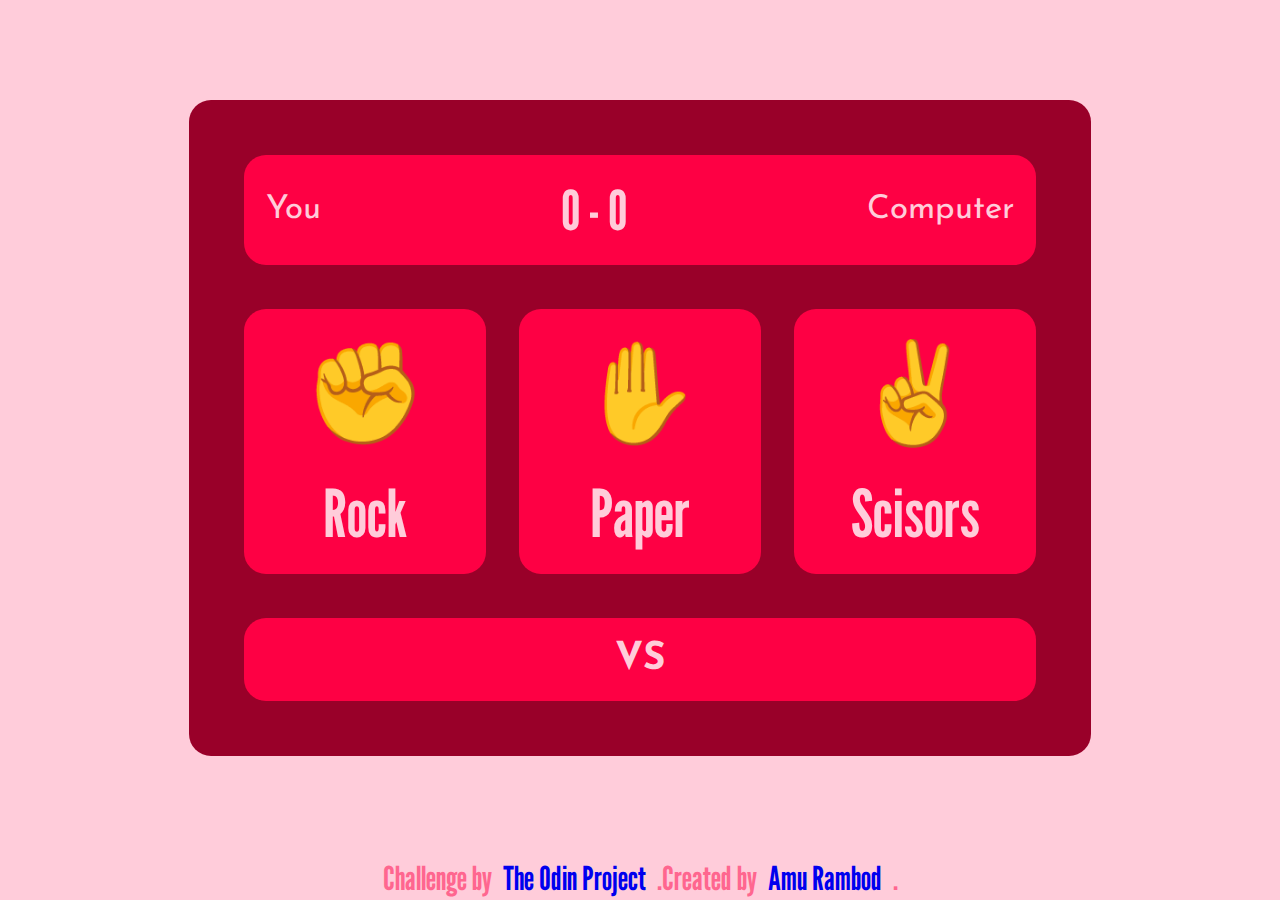
<file: index.html>
<!DOCTYPE html>
<html lang="en">
<head>
    <meta charset="UTF-8">
    <meta http-equiv="X-UA-Compatible" content="IE=edge">
    <meta name="viewport" content="width=device-width, initial-scale=1.0">
    <!-- style.css -->
    <link rel="stylesheet" href="style.css">

    <!-- Font -->
    <style>
        @import url('https://fonts.googleapis.com/css2?family=Josefin+Sans:wght@400;700&family=League+Gothic&display=swap');
    </style>

    <title>Rock✊ Paper✋ Scisors✌</title>
</head>
<body>
    <!-- real body -->
    <div class="body">
        <!-- main container -->
        <div class="main-container">
    
            <!-- score board -->
            <div class="score-board">
                <span>You</span>
                <!-- scores -->
                <div class="score">
                    <span id="player-score"></span>
                      -  
                    <span id="computer-score"></span>
                </div>
                <span>Computer</span>
            </div>
    
            <!-- three buttons => rock paper scisors -->
            <div class="three-buttons">
                <div class="move-button" id="rock"><span class="emoji">&#x270A</span>Rock</div>
                <div class="move-button" id="paper"><span class="emoji">&#x270B</span>Paper</div>
                <div class="move-button" id="scisors"><span class="emoji">&#x270C</span>Scisors</div>
            </div>
    
            <!-- arena => area that shows player and computers move -->
            <div class="arena">
                <span id="player-move"></span>
                VS
                <span id="computer-move"></span>
            </div>
    
            <!-- outcome => you WIN - you LOSE - DRAW -->
        </div>
    </div>

    <!-- footer -->
    <footer>Challenge by <a href="https://www.theodinproject.com/" target="_blank"> The Odin Project</a> .Created by <a href="https://github.com/AmuRambod" target="_blank"> Amu Rambod</a>.</footer>

</body>

<!-- script.js -->
<script src="script.js"></script>

</html>
</file>
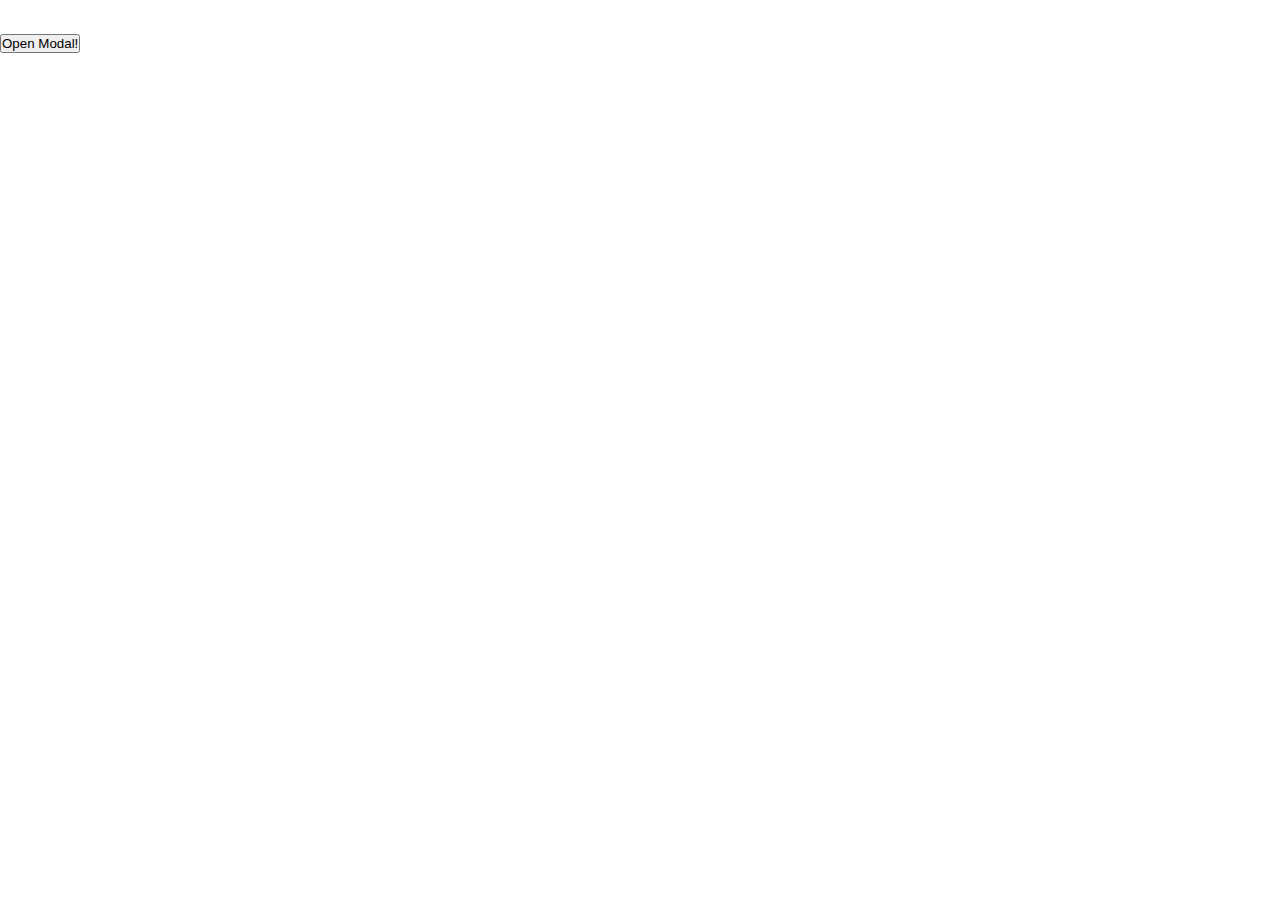
<file: ModalPractice/modal.html>
<!DOCTYPE html>
<html lang="en">
<head>
  <meta charset="UTF-8">
  <meta http-equiv="X-UA-Compatible" content="IE=edge">
  <meta name="viewport" content="width=device-width, initial-scale=1.0">
  <link rel="stylesheet" href="modalStyle.css">
  <title>modal</title>
</head>
<body>
  <button data-modal-target="#modal" class="open-modal">Open Modal!</button>
  <div class="modal" id="modal">
    <div class="close-button"><span data-modal-close-button>&times;</span></div>
    <div class="modal-result">
        YOU WON! (emoji)
    </div>
    <div class="final-score">
        you 5 - 4 computer
    </div>
  </div>
  <div id="overlay"></div>
  <script src="modalScript.js"></script>
</body>
</html>
</file>
<file: style.css>
:root{
  --light-pink: #ffccda;
  --normal-pink: #ff668f;
  --bright-red: #fe0044;
  --dark-red: #990029;
  --very-dark-red: #33000e;
  font-size: clamp(4.5px,0.9vw,11px);
}

html,
body {
  padding: 0;
  margin: 0;
  height: 100%;
}

body {
  display: grid;
  grid-template: 95% 5% / 100%;
  background-color: var(--light-pink);
  color: var(--light-pink);
  font-family: "League Gothic", sans-serif;
}

.body{
  display: flex;
  justify-content: center;
  align-items: center;
}

.main-container {
  background-color: var(--dark-red);
  border-radius: 2rem;
  padding: 5rem;
  display: flex;
  flex-direction: column;
  justify-content: space-between;
  gap: 4rem;
}

.score-board {
  display: flex;
  justify-content: space-between;
  background-color: var(--bright-red);
  padding: 2rem;
  border-radius: 2rem;
  font-size: 3rem;
  align-items: center;
  font-family: "Josefin Sans", sans-serif;
  user-select: none;
}

.score {
  font-size: 5rem;
  font-family: "League Gothic", sans-serif;
}

.three-buttons {
  display: flex;
  justify-content: space-between;
  gap: 3rem;
}

.move-button {
  display: flex;
  flex-direction: column;
  text-align: center;
  font-size: 6rem;
  background-color: var(--bright-red);
  border-radius: 2rem;
  gap: 2rem;
  padding: 2rem;
  flex: 1;
  width: 18rem;
  transition: background-color 0.1s , transform 0.3s , box-Shadow 0.3s;
  cursor: pointer;
  user-select: none;
}

.move-button:hover{
  transform: scale(1.1);
  box-shadow: 0 0 2rem 0.5rem var(--light-pink);
}

.move-button:active{
  background-color: var(--normal-pink);
}

.emoji {
  font-size: 9rem;
}

.arena {
  background-color: var(--bright-red);
  border-radius: 2rem;
  padding: 2rem;
  text-align: center;
  display: flex;
  justify-content: space-around;
  align-items: center;
  font-family: "Josefin Sans", sans-serif;
  font-size: 3.5rem;
  font-weight: 700;
  user-select: none;
}

#player-move,
#computer-move {
  font-size: 5.5rem;
}

.outcome {
  background-color: var(--bright-red);
  border-radius: 2rem;
  padding: 2rem;
  text-align: center;
  font-size: 4rem;
  user-select: none;
}

/* footer */

footer{
  display: flex;
  align-items: center;
  justify-content: center;
  color: var(--normal-pink);
  font-size: 3rem;
  user-select: none;
  white-space: nowrap;
}

footer a {
  text-decoration: none;
  margin:auto 1rem;
  transition: transform 0.3s;
}

footer a:hover{
  transform: scale(1.2);
}

/* modal */

.modal{
  position: fixed;
  top: 50%;
  left: 50%;
  transform: translate(-50% , -50%) scale(0);
  transition: 200ms ease-in-out;
  border-radius: 2rem;
  z-index: 10;
  background-color: var(--normal-pink);
  color: var(--light-pink);
  padding: 2.5rem;
  /* width: 70rem;  temp */
  user-select: none;
}

.modal.active{
  transform: translate(-50% , -50%) scale(1);
}

.modal-header{
  display: flex;
  font-size: 6rem;
  justify-content: center;
  gap: 2rem;
  align-items: center;
  margin-bottom: 5rem;
}

.modal-result-emoji{
  font-size: 0.5em;
  text-shadow:0.5rem 0.5rem 0.5rem var(--very-dark-red);
}

span[data-modal-close-button]{
  --close-button-size: 2.5rem;
  --bg-color: var(--light-pink);
  color: var(--normal-pink);
  background-color: var(--bg-color);
  display: flex;
  justify-content: center;
  align-items: center;
  width: var(--close-button-size);
  height: var(--close-button-size);
  font-size: calc(var(--close-button-size) * 1.8);
  border: calc(var(--close-button-size) / 10) solid var(--bg-color);
  border-radius: 50%;
  position: fixed;
  right: 1rem;
  top: 1rem;
  cursor: pointer;
}

.modal-score-board{
  display: flex;
  justify-content: space-between;
  align-items: center;
  font-size: 4rem;
  gap: 10rem;
}

span.final-score{
  font-size: 5rem;
  white-space: nowrap;
}

#overlay{
  position: fixed;
  transition: 200ms ease-in-out;
  top: 0;
  left: 0;
  right: 0;
  bottom: 0;
  opacity: 0;
  background-color: var(--dark-red);
  pointer-events: none;
}

#overlay.active{
  opacity: 0.7;
  pointer-events: all;
}
</file>
<file: ModalPractice/modalStyle.css>
@import url('https://fonts.googleapis.com/css2?family=Josefin+Sans:wght@400;700&family=League+Gothic&display=swap');

:root{
  --light-pink: #ffccda;
  --normal-pink: #ff668f;
  --bright-red: #fe0044;
  --dark-red: #990029;
  --very-dark-red: #33000e;
  /* font-size: clamp(4.5px,0.9vw,11px); */
  font-size: 10px;
}

* , *::after , *::before{
  padding: 0;
  margin: 0;
}


body {
  font-family: "League Gothic", sans-serif;

  font-size: 5rem;
}

.modal{
  position: fixed;
  top: 50%;
  left: 50%;
  transform: translate(-50% , -50%) scale(0);
  transition: 500ms ease-in-out;
  /* border: 0.5rem solid red; */
  border-radius: 2rem;
  z-index: 10;
  background-color: var(--normal-pink);
  color: var(--light-pink);
  padding: 1rem 1.5rem;
}
.modal.active{
  transform: translate(-50% , -50%) scale(1);
}

.modal .close-button{
  display: flex;
  justify-content: flex-end;
}

.modal .close-button span{
  --close-button-size: 2.5rem;
  --bg-color: var(--light-pink);
  color: var(--normal-pink);
  background-color: var(--bg-color);
  display: flex;
  justify-content: center;
  align-items: center;
  width: var(--close-button-size);
  height: var(--close-button-size);
  font-size: calc(var(--close-button-size) * 1.8);
  border: calc(var(--close-button-size) / 10) solid var(--bg-color);
  border-radius: 50%;
}

#overlay{
  position: fixed;
  transition: 200ms ease-in-out;
  top: 0;
  left: 0;
  right: 0;
  bottom: 0;
  opacity: 0;
  background-color: var(--dark-red);
  pointer-events: none;
}

#overlay.active{
  opacity: 0.7;
  pointer-events: all;
}
</file>
